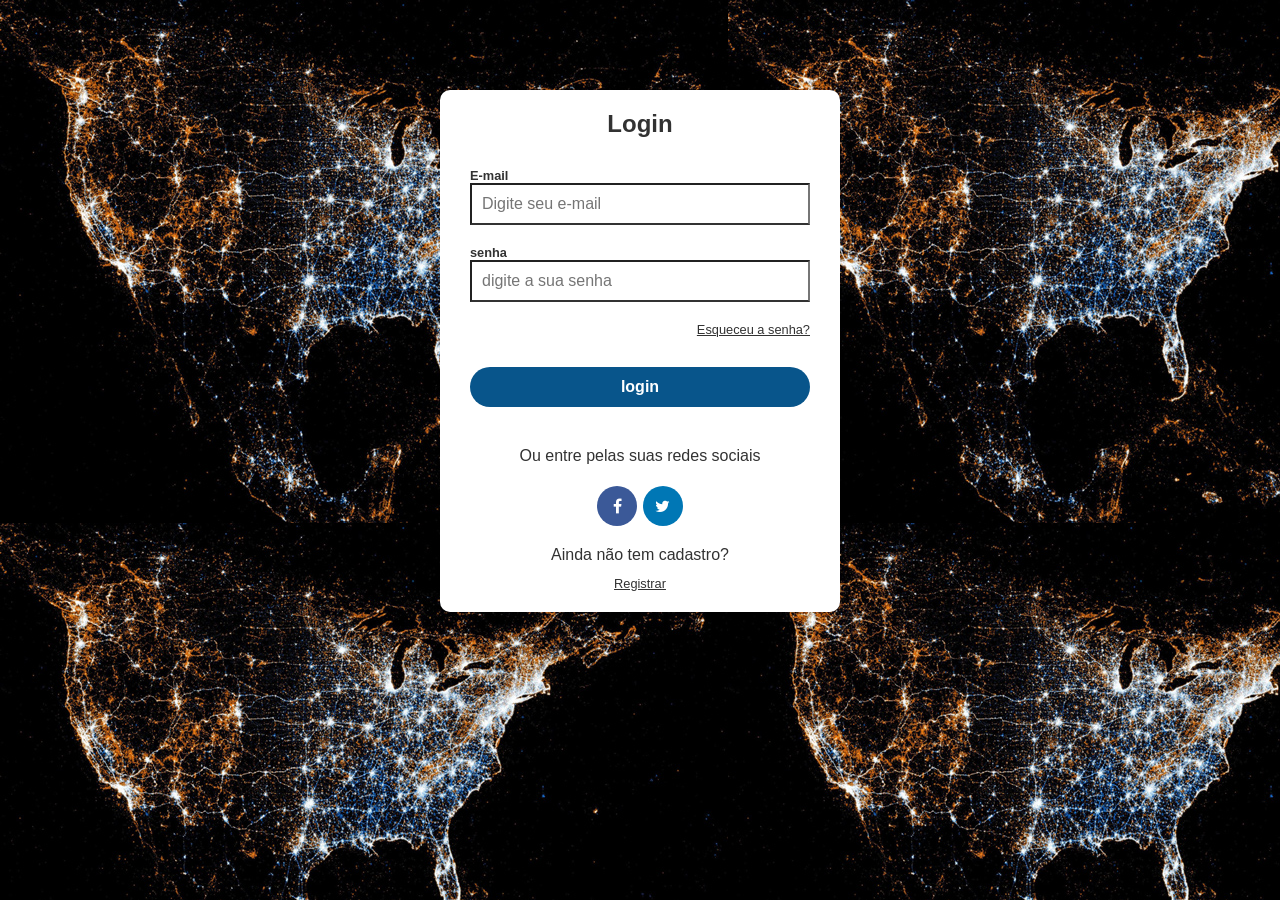
<file: index.html>
<!DOCTYPE html>
<html lang="en">
<head>
    <meta charset="UTF-8">
    <meta http-equiv="X-UA-Compatible" content="IE=edge">
    <meta name="viewport" content="width=device-width, initial-scale=1.0">
    <title>Login</title>
    <link rel="stylesheet" href="https://stackpath.bootstrapcdn.com/font-awesome/4.7.0/css/font-awesome.min.css">
    <link rel="stylesheet" href="css/style.css">
</head>
<body>
 <div id="login-container">
    <h2>Login</h2>
    <form action="">
      <label for="email">E-mail</label>
      <input type="email" name="email" id="email" placeholder="Digite seu e-mail" autocomplete="off">
      <label for="password">senha</label>
      <input type="password" name="password" id="password" placeholder="digite a sua senha">
      <a href="#" id="forgot-pass">Esqueceu a senha?</a>
      <input type="submit" value="login">
    </form>
    <div id="social-container">
       <p>Ou entre pelas suas redes sociais</p>
       <i class="fa fa-facebook-f"></i>
       <i class="fa fa-twitter"></i>       
    </div>
    <div id="register-container">
        <p>Ainda não tem cadastro?</p>
        <a href="#">Registrar</a>

    </div>
 </div>
    
    
</body>
</html>
</file>
<file: css/style.css>
/* geral */

* {
   margin: 0;
   padding: 0;
   box-sizing: border-box;
   font-family: Helvetica;
   color: #323232;
   border: nome;
}

body {
  background-image: url('../img/EuA.jpg');
  /*background-size: ;
  background-position-y: 100px;*/
}

textarea:focus, input:focus {
  outline: none; 
}

a, label{
   font-size: .8rem;
}

a:hover {
  color: #08558b;  
}

/* container login */

#login-container {
   background-color: #fff;
   width: 400px;
   margin-left: auto;
   margin-right: auto;
   padding: 20px 30px;
   margin-top: 10vh;
   border-radius: 10px;
   text-align: center;
}

/* formulário */

form {
    margin-top: 30px;
    margin-bottom: 40px;

}

label, input {
    display: block;
    width: 100%;
    text-align: left;    
}
label {
  font-weight: bold;  
  /*font-size: .8rem;*/

}

input {
    border-bottom: 2px solid #323232;
    padding: 10px;
    font-size: 1rem;
    margin-bottom: 20px;
}

input:focus {
   border-bottom: 2px solid blue; 
}

#forgot-pass {
    text-align: right;
    display: block;
}
 input[type="submit"] {
    text-align: center;
    text-align: uppercase;
    font-weight: bold;
    border: none;
    height: 40px;
    border-radius: 20px;
    margin-top: 30px;
    color: #fff;
    background-color: #08558b;
    cursor: pointer;
 }

input[type="submit"]:hover{
    background-color: #1b223c;
    transition: .5s;
}

/* redes sociais */

#social-container, #social-container p{
    margin-bottom: 20px;
}

#social-container i {
   height: 40px;
   width:  40px;
   border-radius: 50%;
   line-height: 40px;
   color: #fff;
   margin: 0.5px;
   cursor: pointer;
   
}

.fa-facebook-f {
    background-color: #3b5998;
}

.fa-twitter {
   background-color: #0077b5; 
}

/* registrar */

#register-container p {
    margin-bottom: 10px;
}
</file>
